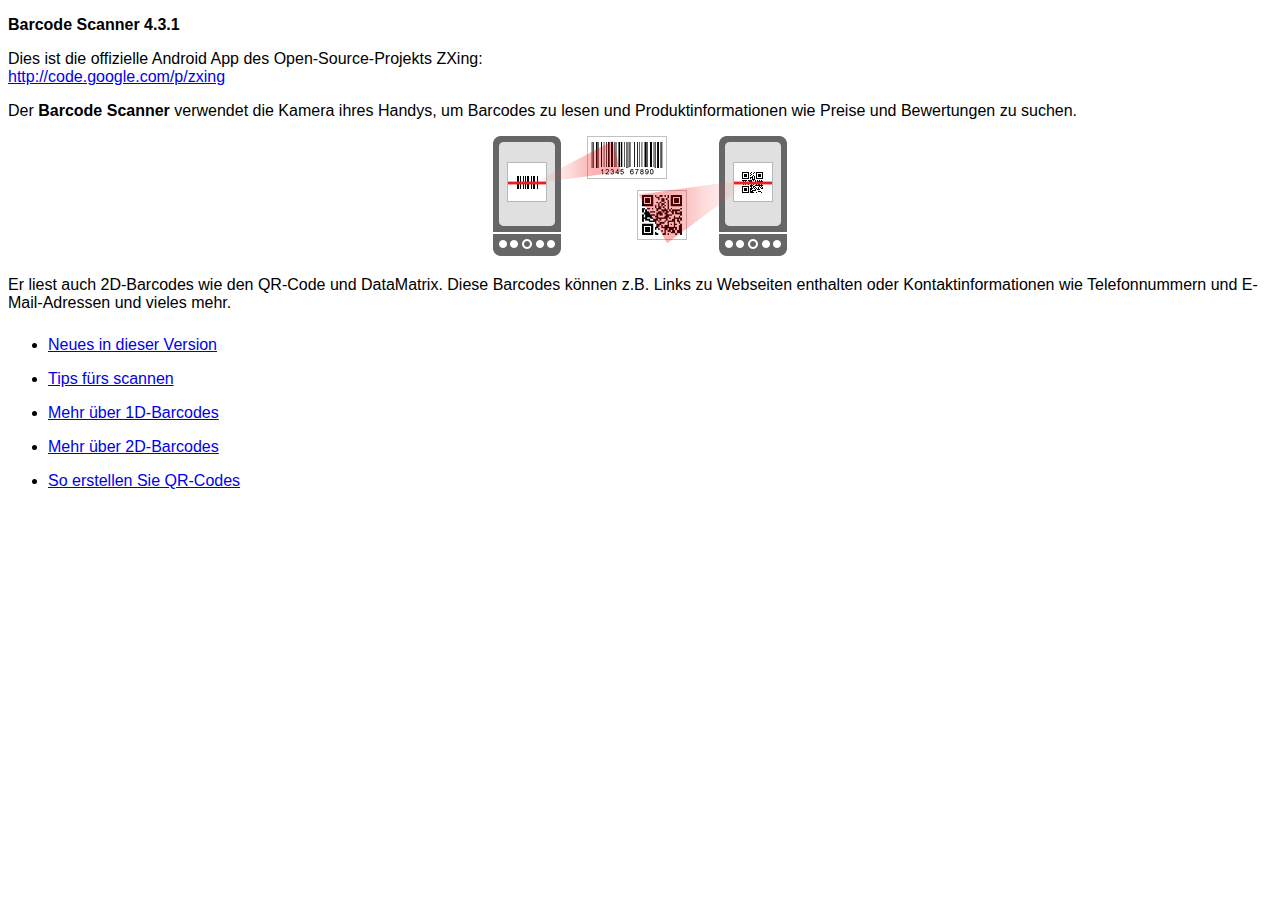
<file: plugins/com.phonegap.plugins.barcodescanner/src/android/LibraryProject/assets/html-de/index.html>
<!DOCTYPE HTML>
<html>
<head>
<meta charset="UTF-8"/>
<title>Barcode Scanner-Hilfe</title>
<link href="../style.css" rel="stylesheet" type="text/css"/>
</head>
<body>
<p><strong>Barcode Scanner 4.3.1</strong></p>
<p>Dies ist die offizielle Android App des Open-Source-Projekts ZXing:<br/>
<a href="http://code.google.com/p/zxing">http://code.google.com/p/zxing</a></p>
<p>Der <strong>Barcode Scanner</strong> verwendet die Kamera ihres Handys, um Barcodes zu lesen und Produktinformationen wie Preise und Bewertungen zu suchen.</p>
<p class="imgcenter"><img src="../images/scan-example.png"/></p>
<p>Er liest auch 2D-Barcodes wie den QR-Code und DataMatrix. Diese Barcodes können z.B. Links zu Webseiten enthalten oder Kontaktinformationen wie Telefonnummern und E-Mail-Adressen und vieles mehr.</p>
<ul class="touchable">
  <li><a href="whatsnew.html">Neues in dieser Version</a></li>
  <li><a href="scanning.html">Tips fürs scannen</a></li>
  <li><a href="about1d.html">Mehr über 1D-Barcodes</a></li>
  <li><a href="about2d.html">Mehr über 2D-Barcodes</a></li>
  <li><a href="sharing.html">So erstellen Sie QR-Codes</a></li>
</ul>
</body>
</html>
</file>
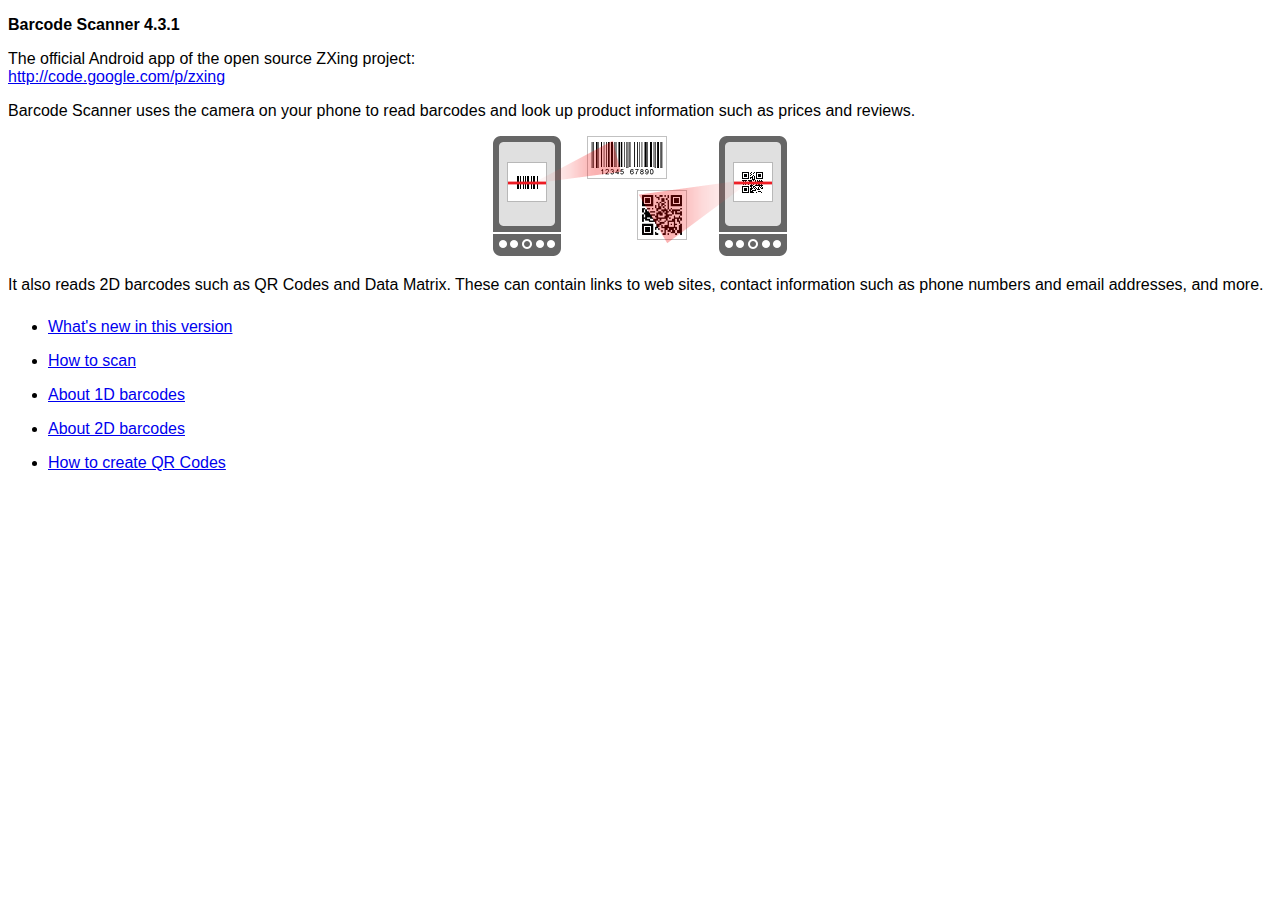
<file: plugins/com.phonegap.plugins.barcodescanner/src/android/LibraryProject/assets/html-en/index.html>
<!DOCTYPE HTML>
<html>
<head>
<meta charset="UTF-8"/>
<title>Barcode Scanner Help</title>
<link rel="stylesheet" href="../style.css" type="text/css"/>
</head>
<body>
<p><strong>Barcode Scanner 4.3.1</strong></p>
<p>The official Android app of the open source ZXing project:<br/>
<a href="http://code.google.com/p/zxing">http://code.google.com/p/zxing</a></p>
<p>Barcode Scanner uses the camera on your phone to read barcodes and look up product information such as prices and reviews.</p>
<p class="imgcenter"><img src="../images/scan-example.png"/></p>
<p>It also reads 2D barcodes such as QR Codes and Data Matrix. These can contain links to web sites, contact information such as phone numbers and email addresses, and more.</p>
<ul class="touchable">
  <li><a href="whatsnew.html">What's new in this version</a></li>
  <li><a href="scanning.html">How to scan</a></li>
  <li><a href="about1d.html">About 1D barcodes</a></li>
  <li><a href="about2d.html">About 2D barcodes</a></li>
  <li><a href="sharing.html">How to create QR Codes</a></li>
</ul>
</body>
</html>
</file>
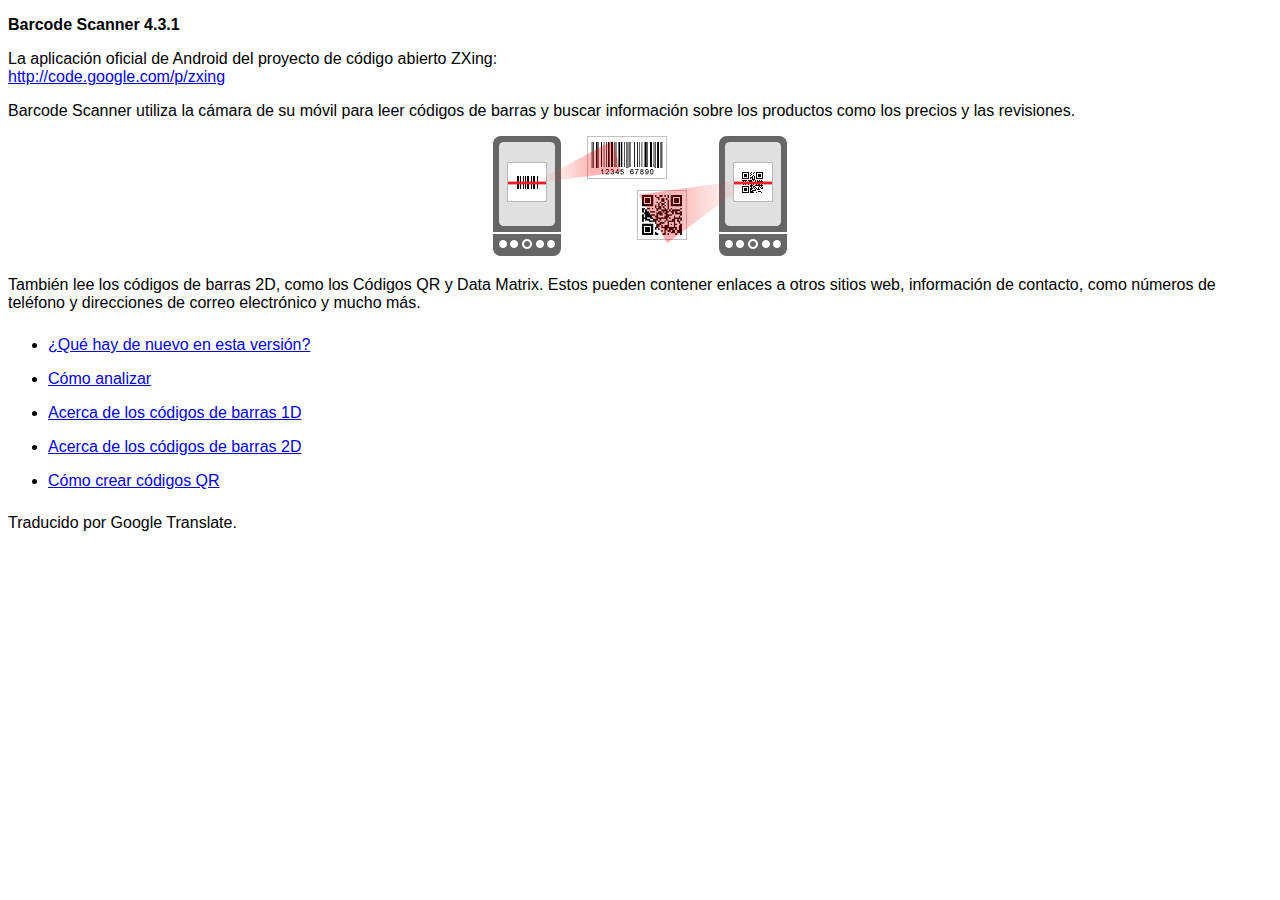
<file: plugins/com.phonegap.plugins.barcodescanner/src/android/LibraryProject/assets/html-es/index.html>
<!DOCTYPE HTML>
<html>
<head>
<meta charset="UTF-8"/>
<title> Barcode Scanner Ayuda </title>
<link href="../style.css" rel="stylesheet" type="text/css"/>
</head>
<body>
<p><strong>Barcode Scanner 4.3.1</strong></p>
<p> La aplicación oficial de Android del proyecto de código abierto ZXing:<br/>
<a href="http://code.google.com/p/zxing"> http://code.google.com/p/zxing </a></p>
<p> Barcode Scanner utiliza la cámara de su móvil para leer códigos de barras y buscar información sobre los productos como los precios y las revisiones. </p>
<p class="imgcenter"><img src="../images/scan-example.png"/></p>
<p> También lee los códigos de barras 2D, como los Códigos QR y Data Matrix. Estos pueden contener enlaces a otros sitios web, información de contacto, como números de teléfono y direcciones de correo electrónico y mucho más. </p>
<ul class="touchable">
  <li><a href="whatsnew.html"> ¿Qué hay de nuevo en esta versión? </a></li>
  <li><a href="scanning.html"> Cómo analizar </a></li>
  <li><a href="about1d.html"> Acerca de los códigos de barras 1D </a></li>
  <li><a href="about2d.html"> Acerca de los códigos de barras 2D </a></li>
  <li><a href="sharing.html"> Cómo crear códigos QR </a></li>
</ul>
<p>Traducido por Google Translate.</p></body>
</html>
</file>
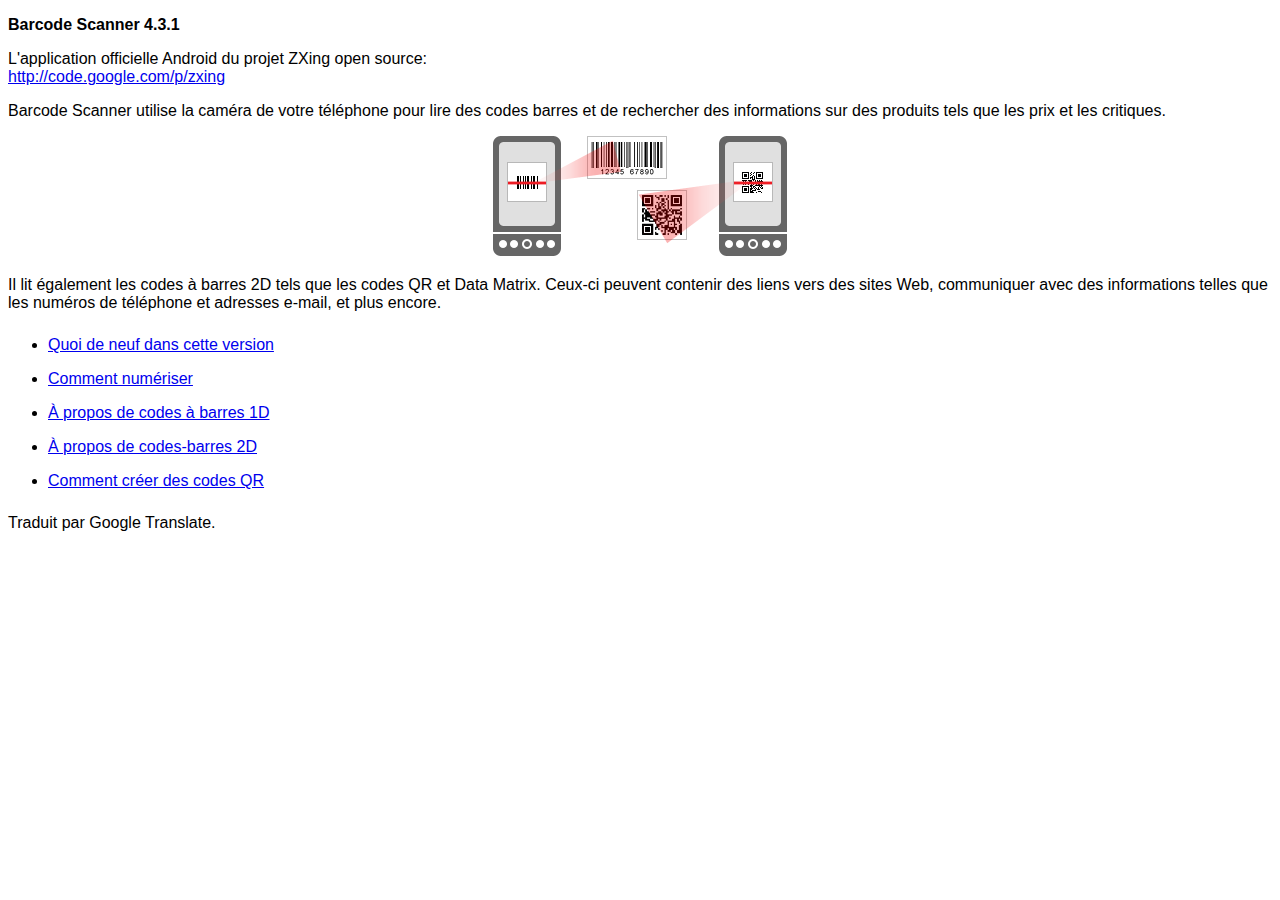
<file: plugins/com.phonegap.plugins.barcodescanner/src/android/LibraryProject/assets/html-fr/index.html>
<!DOCTYPE HTML>
<html>
<head>
<meta charset="UTF-8"/>
<title> Aide Barcode Scanner </title>
<link href="../style.css" rel="stylesheet" type="text/css"/>
</head>
<body>
<p><strong>Barcode Scanner 4.3.1</strong></p>
<p> L'application officielle Android du projet ZXing open source:<br/>
<a href="http://code.google.com/p/zxing"> http://code.google.com/p/zxing </a></p>
<p> Barcode Scanner utilise la caméra de votre téléphone pour lire des codes barres et de rechercher des informations sur des produits tels que les prix et les critiques. </p>
<p class="imgcenter"><img src="../images/scan-example.png"/></p>
<p> Il lit également les codes à barres 2D tels que les codes QR et Data Matrix. Ceux-ci peuvent contenir des liens vers des sites Web, communiquer avec des informations telles que les numéros de téléphone et adresses e-mail, et plus encore. </p>
<ul class="touchable">
  <li><a href="whatsnew.html"> Quoi de neuf dans cette version </a></li>
  <li><a href="scanning.html"> Comment numériser </a></li>
  <li><a href="about1d.html"> À propos de codes à barres 1D </a></li>
  <li><a href="about2d.html"> À propos de codes-barres 2D </a></li>
  <li><a href="sharing.html"> Comment créer des codes QR </a></li>
</ul>
<p>Traduit par Google Translate.</p></body>
</html>
</file>
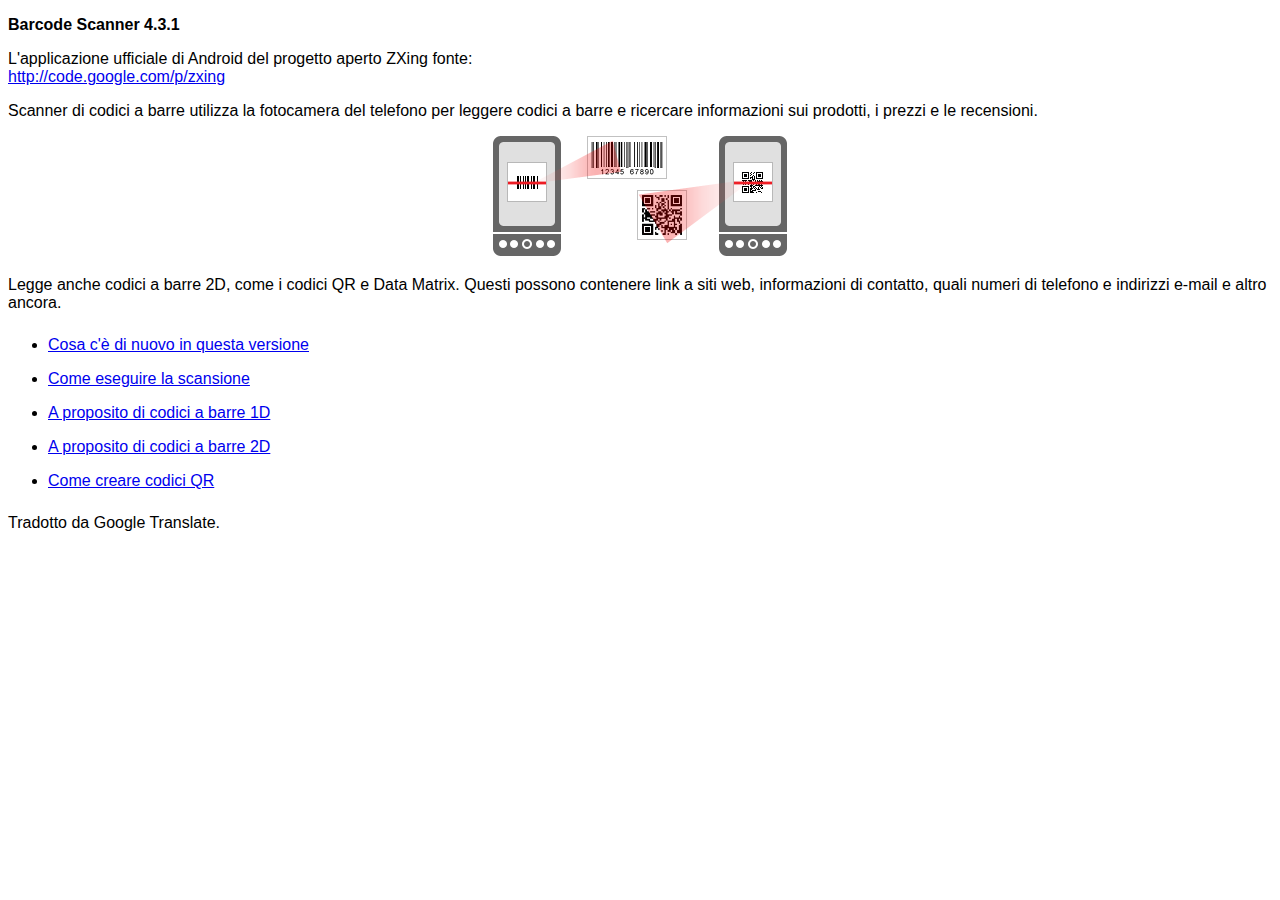
<file: plugins/com.phonegap.plugins.barcodescanner/src/android/LibraryProject/assets/html-it/index.html>
<!DOCTYPE HTML>
<html>
<head>
<meta charset="UTF-8"/>
<title> Barcode Scanner Aiuto </title>
<link href="../style.css" rel="stylesheet" type="text/css"/>
</head>
<body>
<p><strong>Barcode Scanner 4.3.1</strong></p>
<p> L'applicazione ufficiale di Android del progetto aperto ZXing fonte:<br/>
<a href="http://code.google.com/p/zxing"> http://code.google.com/p/zxing </a></p>
<p> Scanner di codici a barre utilizza la fotocamera del telefono per leggere codici a barre e ricercare informazioni sui prodotti, i prezzi e le recensioni. </p>
<p class="imgcenter"><img src="../images/scan-example.png"/></p>
<p> Legge anche codici a barre 2D, come i codici QR e Data Matrix. Questi possono contenere link a siti web, informazioni di contatto, quali numeri di telefono e indirizzi e-mail e altro ancora. </p>
<ul class="touchable">
  <li><a href="whatsnew.html"> Cosa c'è di nuovo in questa versione </a></li>
  <li><a href="scanning.html"> Come eseguire la scansione </a></li>
  <li><a href="about1d.html"> A proposito di codici a barre 1D </a></li>
  <li><a href="about2d.html"> A proposito di codici a barre 2D </a></li>
  <li><a href="sharing.html"> Come creare codici QR </a></li>
</ul>
<p>Tradotto da Google Translate.</p></body>
</html>
</file>
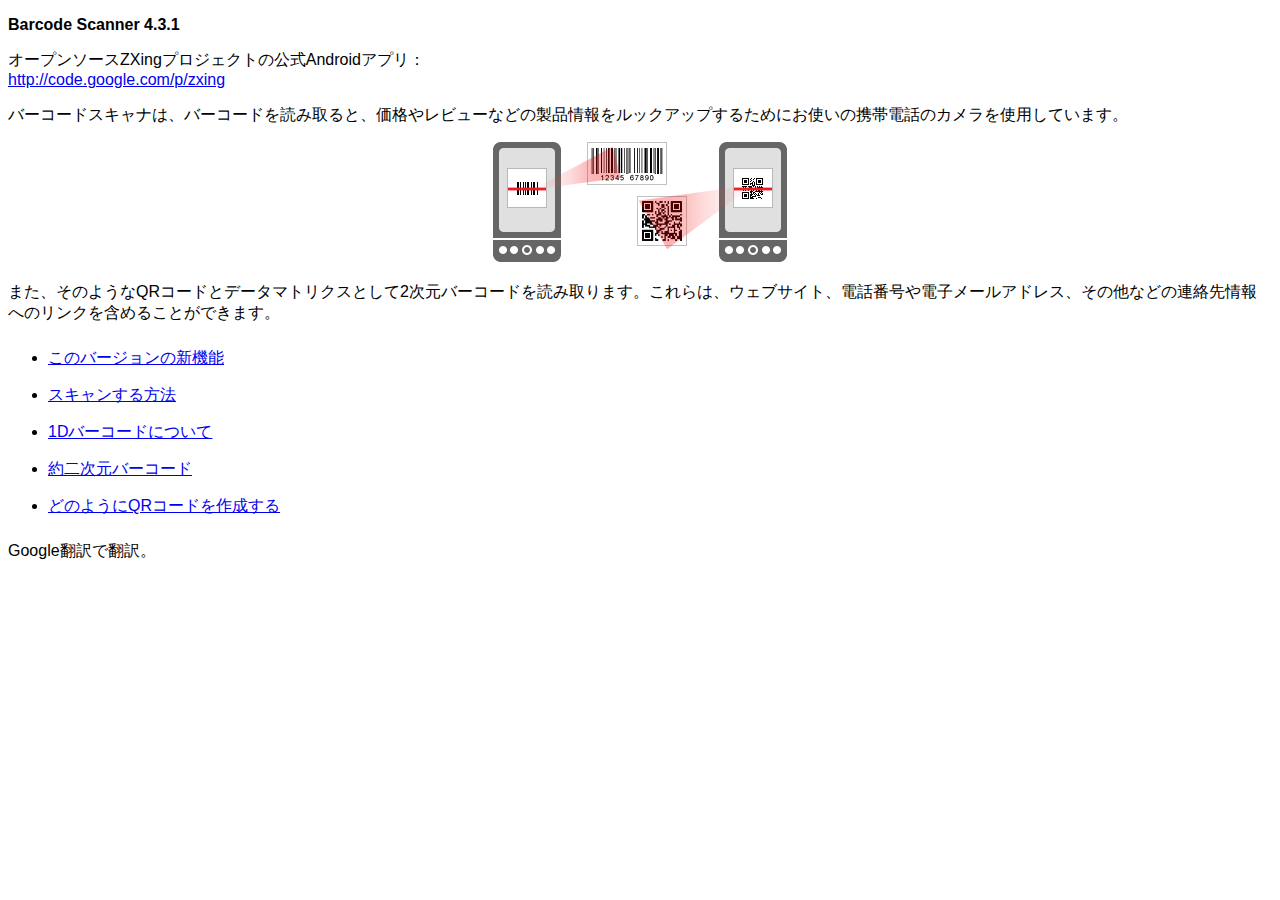
<file: plugins/com.phonegap.plugins.barcodescanner/src/android/LibraryProject/assets/html-ja/index.html>
<!DOCTYPE HTML>
<html>
<head>
<meta charset="UTF-8"/>
<title> バーコードスキャナのヘルプ </title>
<link href="../style.css" rel="stylesheet" type="text/css"/>
</head>
<body>
<p><strong>Barcode Scanner 4.3.1</strong></p>
<p> オープンソースZXingプロジェクトの公式Androidアプリ：<br/>
<a href="http://code.google.com/p/zxing"> http://code.google.com/p/zxing </a></p>
<p> バーコードスキャナは、バーコードを読み取ると、価格やレビューなどの製品情報をルックアップするためにお使いの携帯電話のカメラを使用しています。 </p>
<p class="imgcenter"><img src="../images/scan-example.png"/></p>
<p> また、そのようなQRコードとデータマトリクスとして2次元バーコードを読み取ります。これらは、ウェブサイト、電話番号や電子メールアドレス、その他などの連絡先情報へのリンクを含めることができます。 </p>
<ul class="touchable">
  <li><a href="whatsnew.html"> このバージョンの新機能 </a></li>
  <li><a href="scanning.html"> スキャンする方法 </a></li>
  <li><a href="about1d.html"> 1Dバーコードについて </a></li>
  <li><a href="about2d.html"> 約二次元バーコード </a></li>
  <li><a href="sharing.html"> どのようにQRコードを作成する </a></li>
</ul>
<p>Google翻訳で翻訳。</p></body>
</html>
</file>
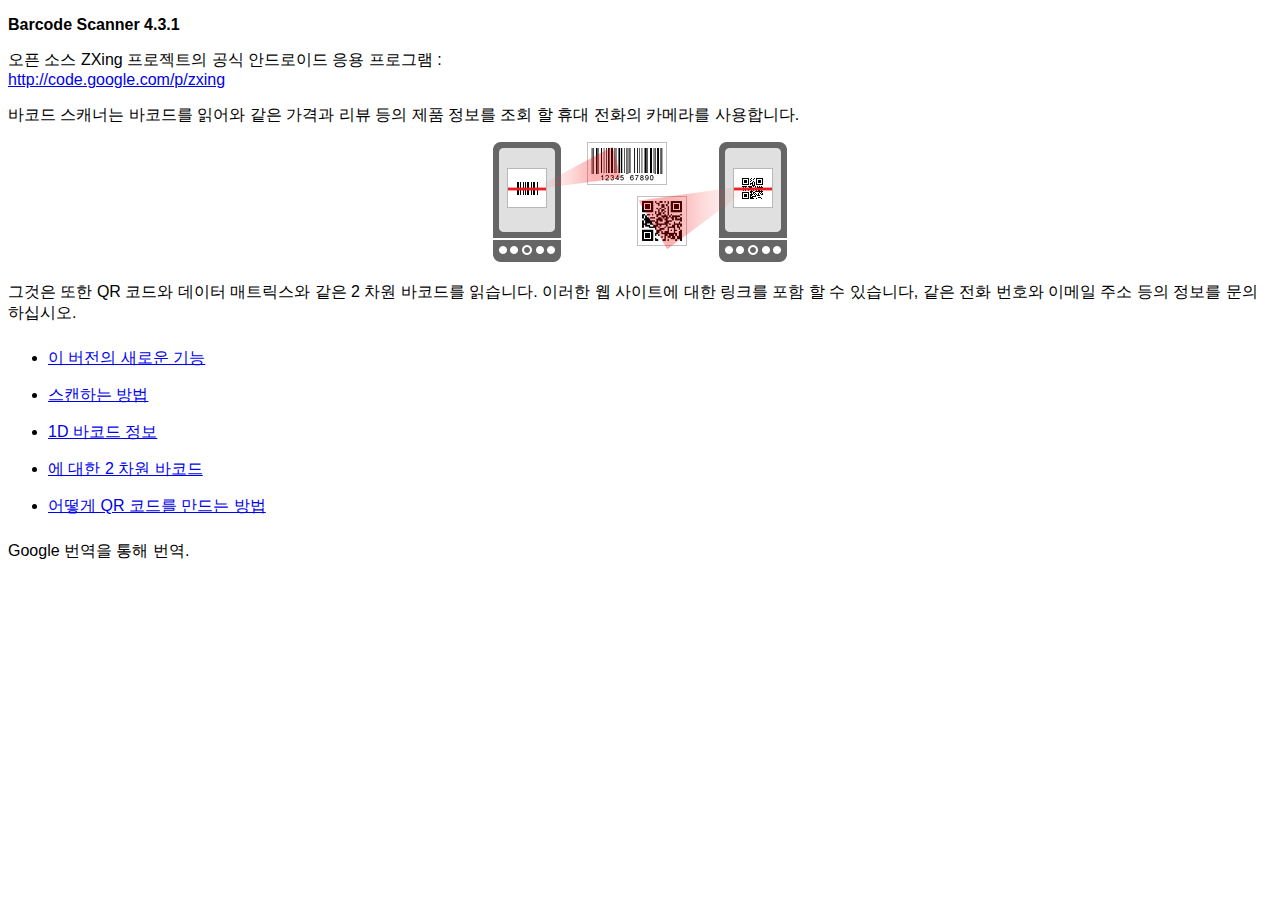
<file: plugins/com.phonegap.plugins.barcodescanner/src/android/LibraryProject/assets/html-ko/index.html>
<!DOCTYPE HTML>
<html>
<head>
<meta charset="UTF-8"/>
<title> 바코드 스캐너 도움말 </title>
<link href="../style.css" rel="stylesheet" type="text/css"/>
</head>
<body>
<p><strong>Barcode Scanner 4.3.1</strong></p>
<p> 오픈 소스 ZXing 프로젝트의 공식 안드로이드 응용 프로그램 :<br/>
<a href="http://code.google.com/p/zxing"> http://code.google.com/p/zxing </a></p>
<p> 바코드 스캐너는 바코드를 읽어와 같은 가격과 리뷰 등의 제품 정보를 조회 할 휴대 전화의 카메라를 사용합니다. </p>
<p class="imgcenter"><img src="../images/scan-example.png"/></p>
<p> 그것은 또한 QR 코드와 데이터 매트릭스와 같은 2 차원 바코드를 읽습니다. 이러한 웹 사이트에 대한 링크를 포함 할 수 있습니다, 같은 전화 번호와 이메일 주소 등의 정보를 문의하십시오. </p>
<ul class="touchable">
  <li><a href="whatsnew.html"> 이 버전의 새로운 기능 </a></li>
  <li><a href="scanning.html"> 스캔하는 방법 </a></li>
  <li><a href="about1d.html"> 1D 바코드 정보 </a></li>
  <li><a href="about2d.html"> 에 대한 2 차원 바코드 </a></li>
  <li><a href="sharing.html"> 어떻게 QR 코드를 만드는 방법 </a></li>
</ul>
<p>Google 번역을 통해 번역.</p></body>
</html>
</file>
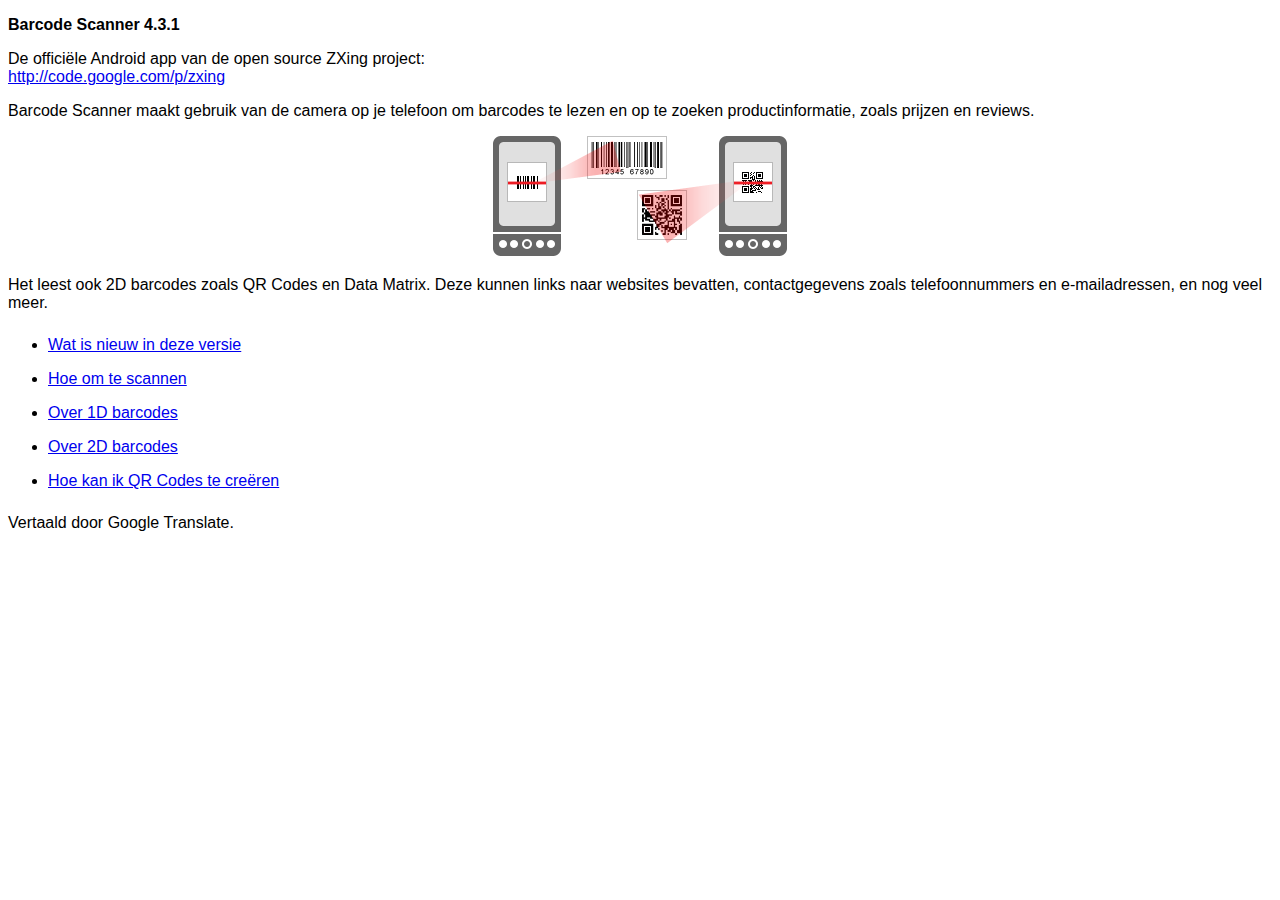
<file: plugins/com.phonegap.plugins.barcodescanner/src/android/LibraryProject/assets/html-nl/index.html>
<!DOCTYPE HTML>
<html>
<head>
<meta charset="UTF-8"/>
<title> Barcode Scanner Help </title>
<link href="../style.css" rel="stylesheet" type="text/css"/>
</head>
<body>
<p><strong>Barcode Scanner 4.3.1</strong></p>
<p> De officiële Android app van de open source ZXing project:<br/>
<a href="http://code.google.com/p/zxing"> http://code.google.com/p/zxing </a></p>
<p> Barcode Scanner maakt gebruik van de camera op je telefoon om barcodes te lezen en op te zoeken productinformatie, zoals prijzen en reviews. </p>
<p class="imgcenter"><img src="../images/scan-example.png"/></p>
<p> Het leest ook 2D barcodes zoals QR Codes en Data Matrix. Deze kunnen links naar websites bevatten, contactgegevens zoals telefoonnummers en e-mailadressen, en nog veel meer. </p>
<ul class="touchable">
  <li><a href="whatsnew.html"> Wat is nieuw in deze versie </a></li>
  <li><a href="scanning.html"> Hoe om te scannen </a></li>
  <li><a href="about1d.html"> Over 1D barcodes </a></li>
  <li><a href="about2d.html"> Over 2D barcodes </a></li>
  <li><a href="sharing.html"> Hoe kan ik QR Codes te creëren </a></li>
</ul>
<p>Vertaald door Google Translate.</p></body>
</html>
</file>
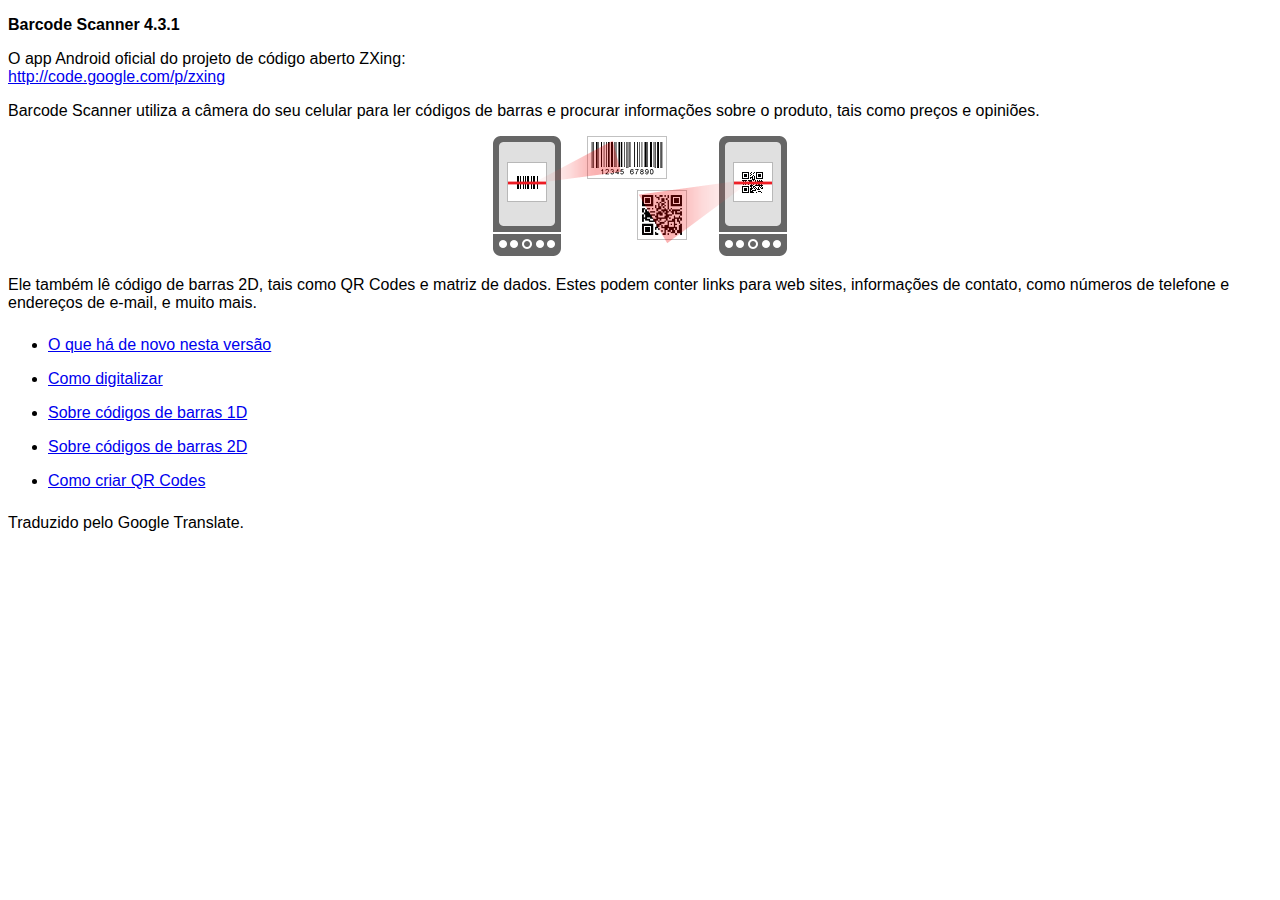
<file: plugins/com.phonegap.plugins.barcodescanner/src/android/LibraryProject/assets/html-pt/index.html>
<!DOCTYPE HTML>
<html>
<head>
<meta charset="UTF-8"/>
<title> Ajuda Barcode Scanner </title>
<link href="../style.css" rel="stylesheet" type="text/css"/>
</head>
<body>
<p><strong>Barcode Scanner 4.3.1</strong></p>
<p> O app Android oficial do projeto de código aberto ZXing:<br/>
<a href="http://code.google.com/p/zxing"> http://code.google.com/p/zxing </a></p>
<p> Barcode Scanner utiliza a câmera do seu celular para ler códigos de barras e procurar informações sobre o produto, tais como preços e opiniões. </p>
<p class="imgcenter"><img src="../images/scan-example.png"/></p>
<p> Ele também lê código de barras 2D, tais como QR Codes e matriz de dados. Estes podem conter links para web sites, informações de contato, como números de telefone e endereços de e-mail, e muito mais. </p>
<ul class="touchable">
  <li><a href="whatsnew.html"> O que há de novo nesta versão </a></li>
  <li><a href="scanning.html"> Como digitalizar </a></li>
  <li><a href="about1d.html"> Sobre códigos de barras 1D </a></li>
  <li><a href="about2d.html"> Sobre códigos de barras 2D </a></li>
  <li><a href="sharing.html"> Como criar QR Codes </a></li>
</ul>
<p>Traduzido pelo Google Translate.</p></body>
</html>
</file>
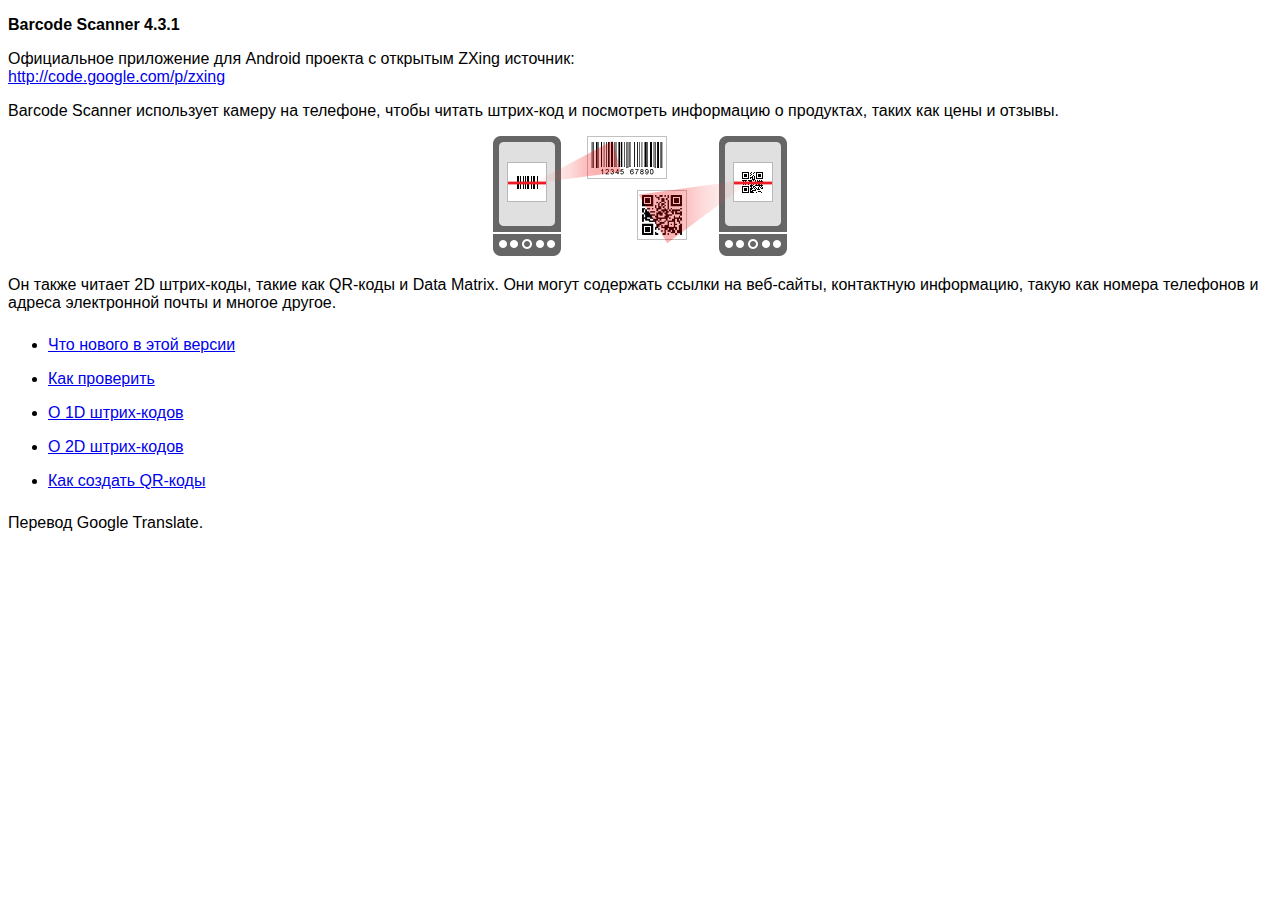
<file: plugins/com.phonegap.plugins.barcodescanner/src/android/LibraryProject/assets/html-ru/index.html>
<!DOCTYPE HTML>
<html>
<head>
<meta charset="UTF-8"/>
<title> Помощь Barcode Scanner </title>
<link href="../style.css" rel="stylesheet" type="text/css"/>
</head>
<body>
<p><strong>Barcode Scanner 4.3.1</strong></p>
<p> Официальное приложение для Android проекта с открытым ZXing источник:<br/>
<a href="http://code.google.com/p/zxing"> http://code.google.com/p/zxing </a></p>
<p> Barcode Scanner использует камеру на телефоне, чтобы читать штрих-код и посмотреть информацию о продуктах, таких как цены и отзывы. </p>
<p class="imgcenter"><img src="../images/scan-example.png"/></p>
<p> Он также читает 2D штрих-коды, такие как QR-коды и Data Matrix. Они могут содержать ссылки на веб-сайты, контактную информацию, такую как номера телефонов и адреса электронной почты и многое другое. </p>
<ul class="touchable">
  <li><a href="whatsnew.html"> Что нового в этой версии </a></li>
  <li><a href="scanning.html"> Как проверить </a></li>
  <li><a href="about1d.html"> О 1D штрих-кодов </a></li>
  <li><a href="about2d.html"> О 2D штрих-кодов </a></li>
  <li><a href="sharing.html"> Как создать QR-коды </a></li>
</ul>
<p>Перевод Google Translate.</p></body>
</html>
</file>
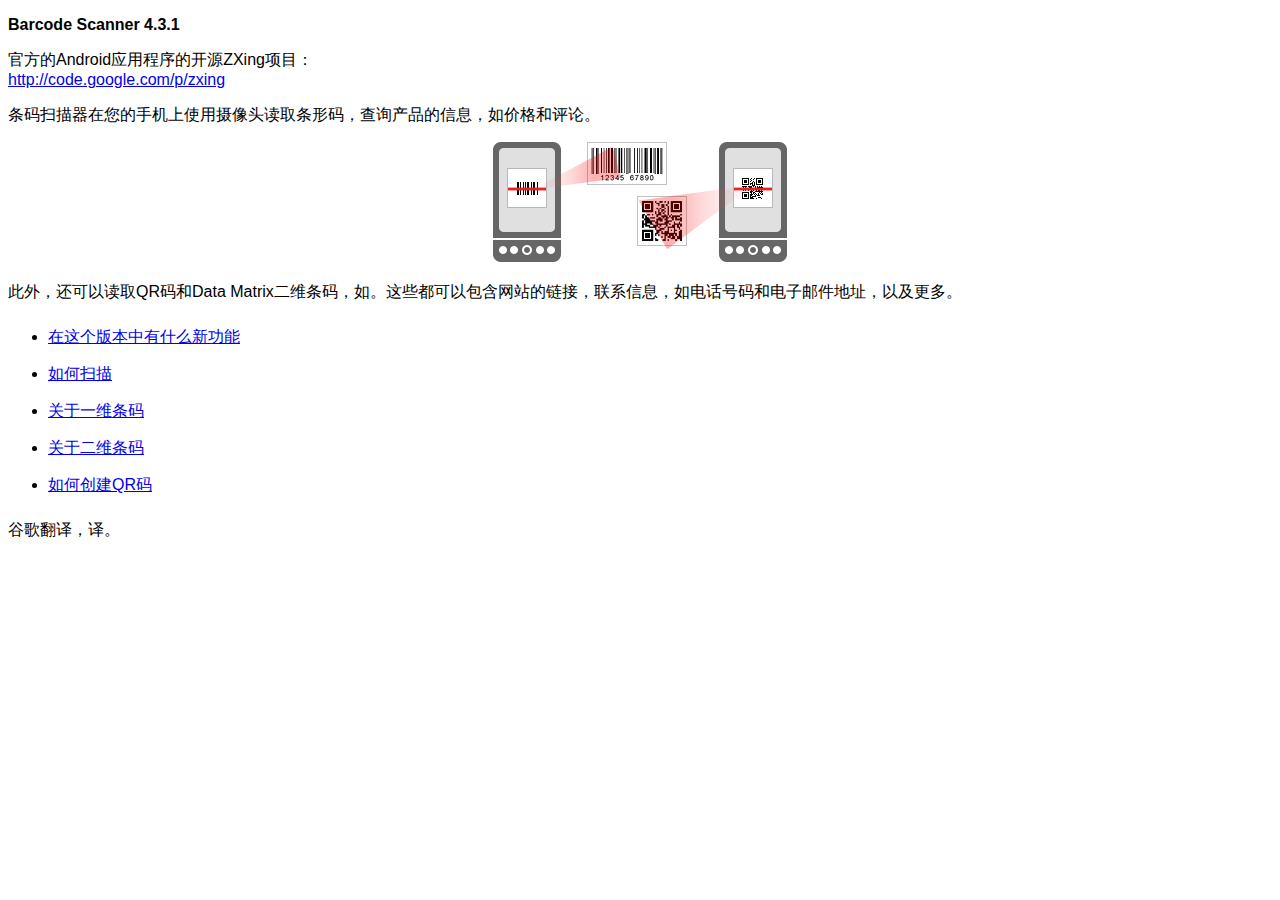
<file: plugins/com.phonegap.plugins.barcodescanner/src/android/LibraryProject/assets/html-zh-rCN/index.html>
<!DOCTYPE HTML>
<html>
<head>
<meta charset="UTF-8"/>
<title> 条码扫描器说明 </title>
<link href="../style.css" rel="stylesheet" type="text/css"/>
</head>
<body>
<p><strong>Barcode Scanner 4.3.1</strong></p>
<p> 官方的Android应用程序的开源ZXing项目：<br/>
<a href="http://code.google.com/p/zxing"> http://code.google.com/p/zxing </a></p>
<p> 条码扫描器在您的手机上使用摄像头读取条形码，查询产品的信息，如价格和评论。 </p>
<p class="imgcenter"><img src="../images/scan-example.png"/></p>
<p> 此外，还可以读取QR码和Data Matrix二维条码，如。这些都可以包含网站的链接，联系信息，如电话号码和电子邮件地址，以及更多。 </p>
<ul class="touchable">
  <li><a href="whatsnew.html"> 在这个版本中有什么新功能 </a></li>
  <li><a href="scanning.html"> 如何扫描 </a></li>
  <li><a href="about1d.html"> 关于一维条码 </a></li>
  <li><a href="about2d.html"> 关于二维条码 </a></li>
  <li><a href="sharing.html"> 如何创建QR码 </a></li>
</ul>
<p>谷歌翻译，译。</p></body>
</html>
</file>
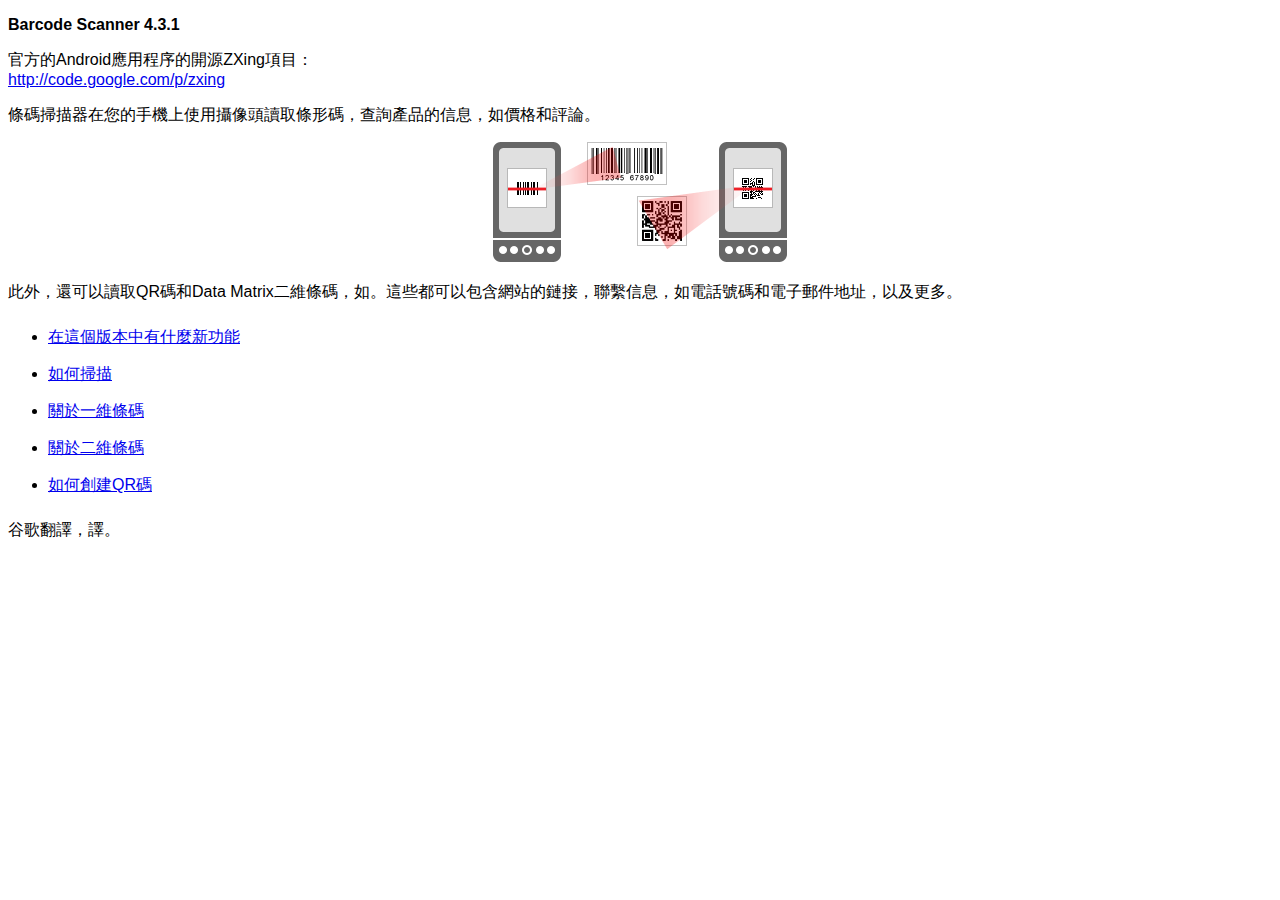
<file: plugins/com.phonegap.plugins.barcodescanner/src/android/LibraryProject/assets/html-zh-rTW/index.html>
<!DOCTYPE HTML>
<html>
<head>
<meta charset="UTF-8"/>
<title> 條碼掃描器說明 </title>
<link href="../style.css" rel="stylesheet" type="text/css"/>
</head>
<body>
<p><strong>Barcode Scanner 4.3.1</strong></p>
<p> 官方的Android應用程序的開源ZXing項目：<br/>
<a href="http://code.google.com/p/zxing"> http://code.google.com/p/zxing </a></p>
<p> 條碼掃描器在您的手機上使用攝像頭讀取條形碼，查詢產品的信息，如價格和評論。 </p>
<p class="imgcenter"><img src="../images/scan-example.png"/></p>
<p> 此外，還可以讀取QR碼和Data Matrix二維條碼，如。這些都可以包含網站的鏈接，聯繫信息，如電話號碼和電子郵件地址，以及更多。 </p>
<ul class="touchable">
  <li><a href="whatsnew.html"> 在這個版本中有什麼新功能 </a></li>
  <li><a href="scanning.html"> 如何掃描 </a></li>
  <li><a href="about1d.html"> 關於一維條碼 </a></li>
  <li><a href="about2d.html"> 關於二維條碼 </a></li>
  <li><a href="sharing.html"> 如何創建QR碼 </a></li>
</ul>
<p>谷歌翻譯，譯。</p></body>
</html>
</file>
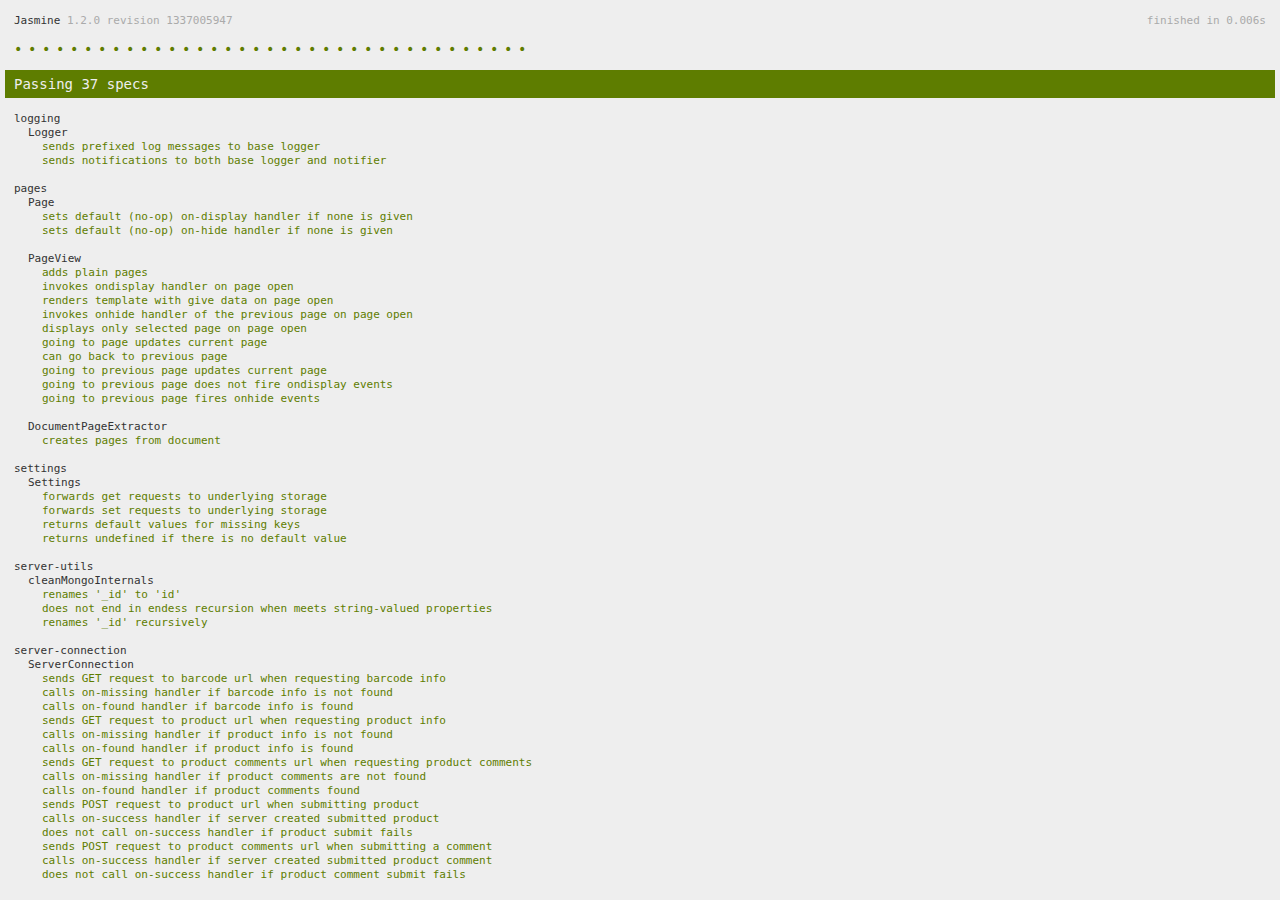
<file: www/spec.html>
<!DOCTYPE html>
<html>
    <head>
        <title>Jasmine Spec Runner</title>
        <link rel="shortcut icon" type="image/png" href="spec/lib/jasmine-1.2.0/jasmine_favicon.png">
        <link rel="stylesheet" type="text/css" href="spec/lib/jasmine-1.2.0/jasmine.css">
        <script data-main="spec/index" src="js/lib/require.js"></script>
    </head>
    <body>
        <div id="stage" style="display:none;"></div>
    </body>
</html>
</file>
<file: plugins/com.phonegap.plugins.barcodescanner/src/android/LibraryProject/assets/style.css>
body {
  font-family:sans-serif;
}
ul.touchable li {
  padding-top:8px;
  padding-bottom:8px;
}
p.imgcenter {
  text-align:center;
}
</file>
<file: www/spec/lib/jasmine-1.2.0/jasmine.css>
body { background-color: #eeeeee; padding: 0; margin: 5px; overflow-y: scroll; }

#HTMLReporter { font-size: 11px; font-family: Monaco, "Lucida Console", monospace; line-height: 14px; color: #333333; }
#HTMLReporter a { text-decoration: none; }
#HTMLReporter a:hover { text-decoration: underline; }
#HTMLReporter p, #HTMLReporter h1, #HTMLReporter h2, #HTMLReporter h3, #HTMLReporter h4, #HTMLReporter h5, #HTMLReporter h6 { margin: 0; line-height: 14px; }
#HTMLReporter .banner, #HTMLReporter .symbolSummary, #HTMLReporter .summary, #HTMLReporter .resultMessage, #HTMLReporter .specDetail .description, #HTMLReporter .alert .bar, #HTMLReporter .stackTrace { padding-left: 9px; padding-right: 9px; }
#HTMLReporter #jasmine_content { position: fixed; right: 100%; }
#HTMLReporter .version { color: #aaaaaa; }
#HTMLReporter .banner { margin-top: 14px; }
#HTMLReporter .duration { color: #aaaaaa; float: right; }
#HTMLReporter .symbolSummary { overflow: hidden; *zoom: 1; margin: 14px 0; }
#HTMLReporter .symbolSummary li { display: block; float: left; height: 7px; width: 14px; margin-bottom: 7px; font-size: 16px; }
#HTMLReporter .symbolSummary li.passed { font-size: 14px; }
#HTMLReporter .symbolSummary li.passed:before { color: #5e7d00; content: "\02022"; }
#HTMLReporter .symbolSummary li.failed { line-height: 9px; }
#HTMLReporter .symbolSummary li.failed:before { color: #b03911; content: "x"; font-weight: bold; margin-left: -1px; }
#HTMLReporter .symbolSummary li.skipped { font-size: 14px; }
#HTMLReporter .symbolSummary li.skipped:before { color: #bababa; content: "\02022"; }
#HTMLReporter .symbolSummary li.pending { line-height: 11px; }
#HTMLReporter .symbolSummary li.pending:before { color: #aaaaaa; content: "-"; }
#HTMLReporter .bar { line-height: 28px; font-size: 14px; display: block; color: #eee; }
#HTMLReporter .runningAlert { background-color: #666666; }
#HTMLReporter .skippedAlert { background-color: #aaaaaa; }
#HTMLReporter .skippedAlert:first-child { background-color: #333333; }
#HTMLReporter .skippedAlert:hover { text-decoration: none; color: white; text-decoration: underline; }
#HTMLReporter .passingAlert { background-color: #a6b779; }
#HTMLReporter .passingAlert:first-child { background-color: #5e7d00; }
#HTMLReporter .failingAlert { background-color: #cf867e; }
#HTMLReporter .failingAlert:first-child { background-color: #b03911; }
#HTMLReporter .results { margin-top: 14px; }
#HTMLReporter #details { display: none; }
#HTMLReporter .resultsMenu, #HTMLReporter .resultsMenu a { background-color: #fff; color: #333333; }
#HTMLReporter.showDetails .summaryMenuItem { font-weight: normal; text-decoration: inherit; }
#HTMLReporter.showDetails .summaryMenuItem:hover { text-decoration: underline; }
#HTMLReporter.showDetails .detailsMenuItem { font-weight: bold; text-decoration: underline; }
#HTMLReporter.showDetails .summary { display: none; }
#HTMLReporter.showDetails #details { display: block; }
#HTMLReporter .summaryMenuItem { font-weight: bold; text-decoration: underline; }
#HTMLReporter .summary { margin-top: 14px; }
#HTMLReporter .summary .suite .suite, #HTMLReporter .summary .specSummary { margin-left: 14px; }
#HTMLReporter .summary .specSummary.passed a { color: #5e7d00; }
#HTMLReporter .summary .specSummary.failed a { color: #b03911; }
#HTMLReporter .description + .suite { margin-top: 0; }
#HTMLReporter .suite { margin-top: 14px; }
#HTMLReporter .suite a { color: #333333; }
#HTMLReporter #details .specDetail { margin-bottom: 28px; }
#HTMLReporter #details .specDetail .description { display: block; color: white; background-color: #b03911; }
#HTMLReporter .resultMessage { padding-top: 14px; color: #333333; }
#HTMLReporter .resultMessage span.result { display: block; }
#HTMLReporter .stackTrace { margin: 5px 0 0 0; max-height: 224px; overflow: auto; line-height: 18px; color: #666666; border: 1px solid #ddd; background: white; white-space: pre; }

#TrivialReporter { padding: 8px 13px; position: absolute; top: 0; bottom: 0; left: 0; right: 0; overflow-y: scroll; background-color: white; font-family: "Helvetica Neue Light", "Lucida Grande", "Calibri", "Arial", sans-serif; /*.resultMessage {*/ /*white-space: pre;*/ /*}*/ }
#TrivialReporter a:visited, #TrivialReporter a { color: #303; }
#TrivialReporter a:hover, #TrivialReporter a:active { color: blue; }
#TrivialReporter .run_spec { float: right; padding-right: 5px; font-size: .8em; text-decoration: none; }
#TrivialReporter .banner { color: #303; background-color: #fef; padding: 5px; }
#TrivialReporter .logo { float: left; font-size: 1.1em; padding-left: 5px; }
#TrivialReporter .logo .version { font-size: .6em; padding-left: 1em; }
#TrivialReporter .runner.running { background-color: yellow; }
#TrivialReporter .options { text-align: right; font-size: .8em; }
#TrivialReporter .suite { border: 1px outset gray; margin: 5px 0; padding-left: 1em; }
#TrivialReporter .suite .suite { margin: 5px; }
#TrivialReporter .suite.passed { background-color: #dfd; }
#TrivialReporter .suite.failed { background-color: #fdd; }
#TrivialReporter .spec { margin: 5px; padding-left: 1em; clear: both; }
#TrivialReporter .spec.failed, #TrivialReporter .spec.passed, #TrivialReporter .spec.skipped { padding-bottom: 5px; border: 1px solid gray; }
#TrivialReporter .spec.failed { background-color: #fbb; border-color: red; }
#TrivialReporter .spec.passed { background-color: #bfb; border-color: green; }
#TrivialReporter .spec.skipped { background-color: #bbb; }
#TrivialReporter .messages { border-left: 1px dashed gray; padding-left: 1em; padding-right: 1em; }
#TrivialReporter .passed { background-color: #cfc; display: none; }
#TrivialReporter .failed { background-color: #fbb; }
#TrivialReporter .skipped { color: #777; background-color: #eee; display: none; }
#TrivialReporter .resultMessage span.result { display: block; line-height: 2em; color: black; }
#TrivialReporter .resultMessage .mismatch { color: black; }
#TrivialReporter .stackTrace { white-space: pre; font-size: .8em; margin-left: 10px; max-height: 5em; overflow: auto; border: 1px inset red; padding: 1em; background: #eef; }
#TrivialReporter .finished-at { padding-left: 1em; font-size: .6em; }
#TrivialReporter.show-passed .passed, #TrivialReporter.show-skipped .skipped { display: block; }
#TrivialReporter #jasmine_content { position: fixed; right: 100%; }
#TrivialReporter .runner { border: 1px solid gray; display: block; margin: 5px 0; padding: 2px 0 2px 10px; }
</file>
